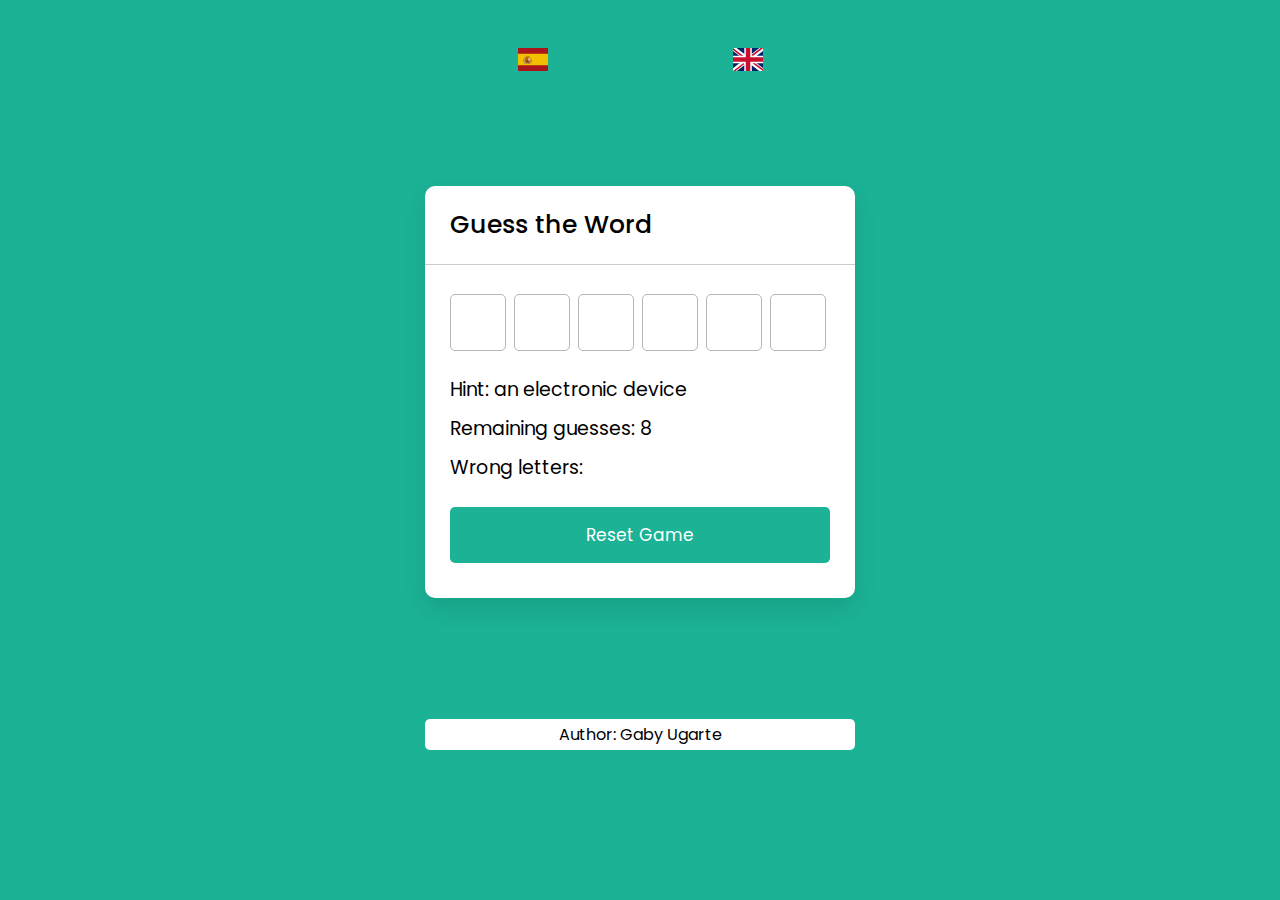
<file: index.html>
<!DOCTYPE html>
<html lang="en" dir="ltr">
  <head>
    <meta charset="utf-8">
    <title>Guess a Word Game JavaScript | Gaby</title>
    <link rel="stylesheet" href="style.css">
    <meta name="viewport" content="width=device-width, initial-scale=1.0">
  </head>
  <body>
<!-- Traduction flags -->
      <div id="flags" class="flags">
        <div class="flags_item" data-language="es">
            <a href="spanish/indexSpanish.html"><img src="icons/es.svg" alt="Spain Flag" title="Spanish"></a>
        </div>
        <div class="flags_item" data-language="en">
            <a href="index.html"><img src="icons/gb.svg" alt="UK Flag"title="English"></a>
        </div>
      </div>
  
    <div class="wrapper">
      <h1>Guess the Word</h1>
      <div class="content">
        <input type="text" class="typing-input" maxlength="1">
        <div class="inputs"></div>
        <div class="details">
          <p class="hint">Hint: <span></span></p>
          <p class="guess-left">Remaining guesses: <span></span></p>
          <p class="wrong-letter">Wrong letters: <span></span></p>
        </div>
        <button class="reset-btn">Reset Game</button>
      </div>
    </div>

    <script src="js/words.js"></script>
    <script src="js/script.js"></script>

  </body>
  <footer>
    <p>Author: Gaby Ugarte<br>
  </footer>
</html>
</file>
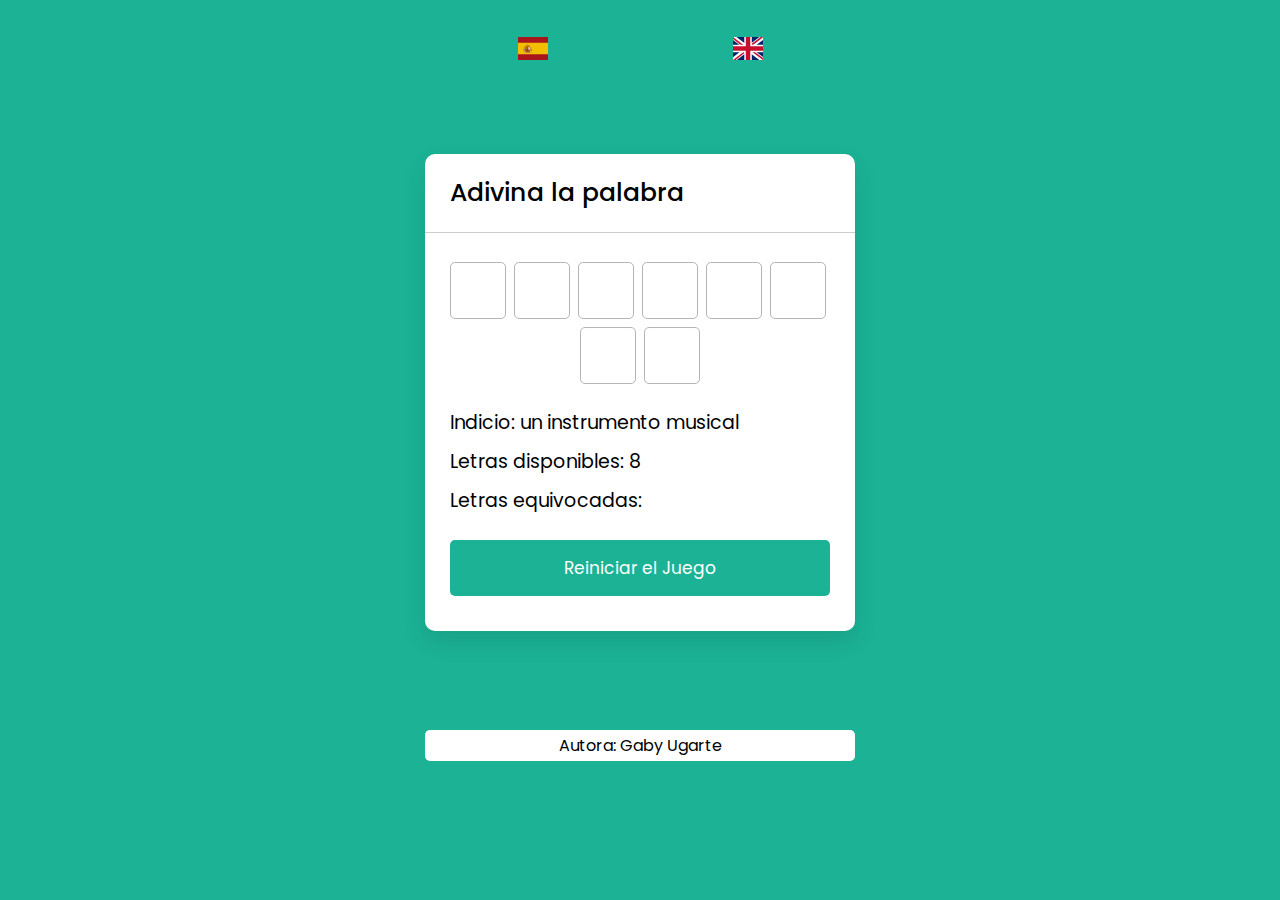
<file: spanish/indexSpanish.html>
<!DOCTYPE html>
<html lang="es" dir="ltr">
  <head>
    <meta charset="utf-8">
    <title>Juego de adivinar la palabra | Gaby</title>
    <link rel="stylesheet" href="../style.css">
    <meta name="viewport" content="width=device-width, initial-scale=1.0">
  </head>
  <body>

      <div id="flags" class="flags">
        <div class="flags_item" data-language="es">
            <a href="indexSpanish.html"><img src="../icons/es.svg" alt="Spain Flag" title="Spanish"></a>
        </div>
        <div class="flags_item" data-language="en">
            <a href="../index.html"><img src="../icons/gb.svg" alt="UK Flag"title="English"></a>
        </div>
      </div>
  
    <div class="wrapper">
      <h1>Adivina la palabra</h1>
      <div class="content">
        <input type="text" class="typing-input" maxlength="1">
        <div class="inputs"></div>
        <div class="details">
          <p class="hint">Indicio: <span></span></p>
          <p class="guess-left">Letras disponibles: <span></span></p>
          <p class="wrong-letter">Letras equivocadas: <span></span></p>
        </div>
        <button class="reset-btn">Reiniciar el Juego</button>
      </div>
    </div>

    <script src="../jsSpanish/words.js"></script>
    <script src="../jsSpanish/script.js"></script>

  </body>
  <footer>
    <p>Autora: Gaby Ugarte<br>
  </footer>
</html>
</file>
<file: style.css>
/* Import Google font - Poppins */
@import url('https://fonts.googleapis.com/css2?family=Poppins:wght@400;500;600&display=swap');
*{
  margin: 0;
  padding: 0;
  box-sizing: border-box;
  font-family: 'Poppins', sans-serif;
}
body{
  display: grid;
  padding: 0 10px;
  min-height:90vh;
  align-items: center;
  justify-content: center;
  background: #1BB295;
}
.wrapper{
  width: 430px;
  background: #fff;
  border-radius: 10px;
  box-shadow: 0 10px 25px rgba(0,0,0,0.1);
}
.wrapper h1{
  font-size: 25px;
  font-weight: 500;
  padding: 20px 25px;
  border-bottom: 1px solid #ccc;
}
.wrapper .content{
  margin: 25px 25px 35px;
}
.content .inputs{
  display: flex;
  flex-wrap: wrap;
  justify-content: center;
}
.inputs input{
  height: 57px;
  width: 56px;
  margin: 4px;
  font-size: 24px;
  font-weight: 500;
  color: #1ba98c;
  text-align: center;
  border-radius: 5px;
  background: none;
  pointer-events: none;
  text-transform: uppercase;
  border: 1px solid #B5B5B5;
}
.typing-input {
  opacity: 0;
  z-index: -999;
  position: absolute;
  pointer-events: none;
}
.inputs input:first-child{
  margin-left: 0px;
}
.content .details{
  margin: 20px 0 25px;
}
.details p{
  font-size: 19px;
  margin-bottom: 10px;
}
.content .reset-btn{
  width: 100%;
  border: none;
  cursor: pointer;
  color: #fff;
  outline: none;
  padding: 15px 0;
  font-size: 17px;
  border-radius: 5px;
  background: #1BB295;
  transition: all 0.3s ease;
}
.content .reset-btn:hover{
  background: #18a589;
}
.flags{
  
  display: flex;
  align-items: center;
  justify-content: space-around;
  height: 5px;
 
}
.flags_item{
  width: 30px;
}
.flags_img{
  cursor: pointer;
  display: block; /* To eliminate margin img */
}

footer {
  text-align: center;
  padding: 3px;
  background-color: white;
  color: black;
  border-radius: 5px;
}
@media screen and (max-width: 460px) {
  .wrapper {
    width: 100%;
  }
  .wrapper h1{
    font-size: 22px;
    padding: 16px 20px;
  }
  .wrapper .content{
    margin: 25px 20px 35px;
  }
  .inputs input{
    height: 51px;
    width: 50px;
    margin: 3px;
    font-size: 22px;
  }
  .details p{
    font-size: 17px;
  }
  .content .reset-btn{
    padding: 14px 0;
    font-size: 16px;
  }
}
</file>
